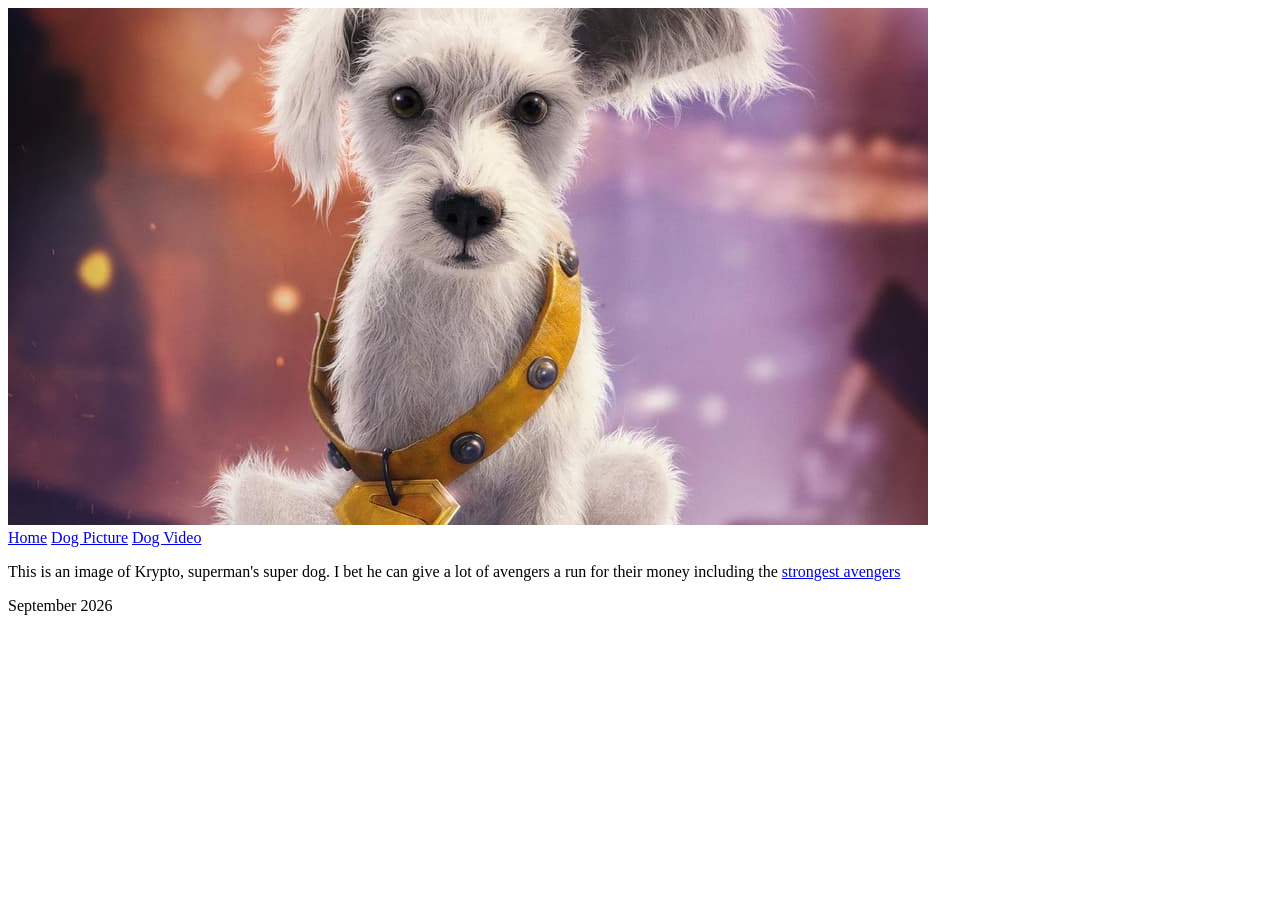
<file: Dog.html>
<!DOCTYPE HTML>
<html lang = en>
	<head>
		<title> Krypto</title>
		<meta charset = "utf-8">
	</head>
	<body>
		<img src = "Baby-Krypto.jpg"></img>
		<main>
			<nav>
				<a href = "Assignment.html">Home</a>
				<a href = "Dog.html">Dog Picture</a>
				<a href = "Dog_Video.html">Dog Video</a>
			</nav>
			<p>This is an image of Krypto, superman's super dog. I bet he can give a lot of avengers a run for their money
			including the <a href = "Assignment.html" target = "_blank">strongest avengers</a></p>
		</main>
		<footer>
			<p>September 2026</p>
		</footer>
	</body>
</html>
</file>
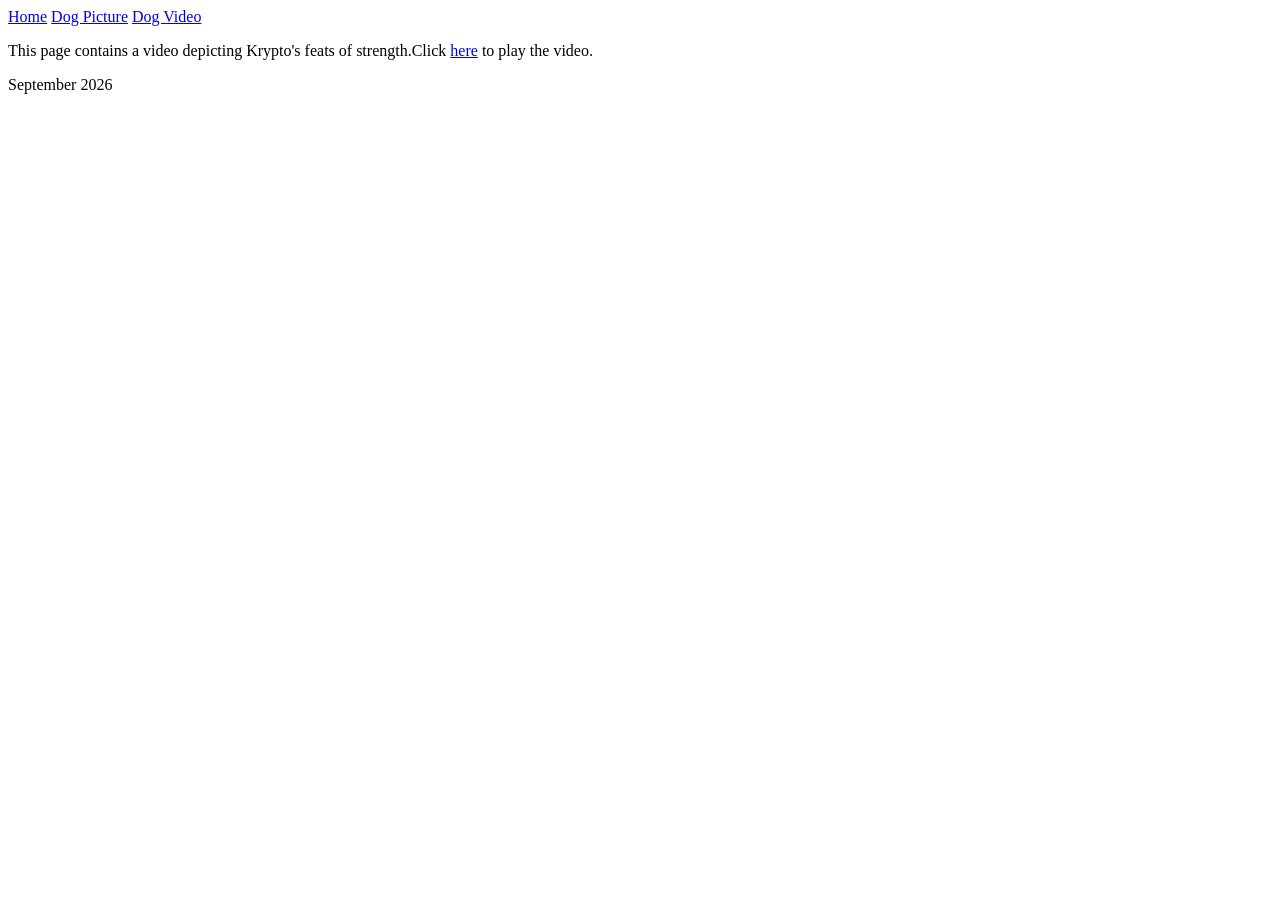
<file: Dog_Video.html>
<!DOCTYPE HTML>
<html lang = en>
	<head>
		<title> Krypto</title>
		<meta charset = "utf-8">
	</head>
	<body>
		<main>
			<nav>
				<a href = "Assignment.html">Home</a>
				<a href = "Dog.html">Dog Picture</a>
				<a href = "Dog_Video.html">Dog Video</a>
			</nav>
			<p>This page contains a video depicting Krypto's feats of strength.Click <a href = "https://youtu.be/orwFFF6IlIQ?si=p-tFchPhGUb4zjtV" target = "_blank">here</a> to play the video.</p>
		</main>
		<footer>
			<p>September 2026</p>
		</footer>
	</body>
</html>
</file>
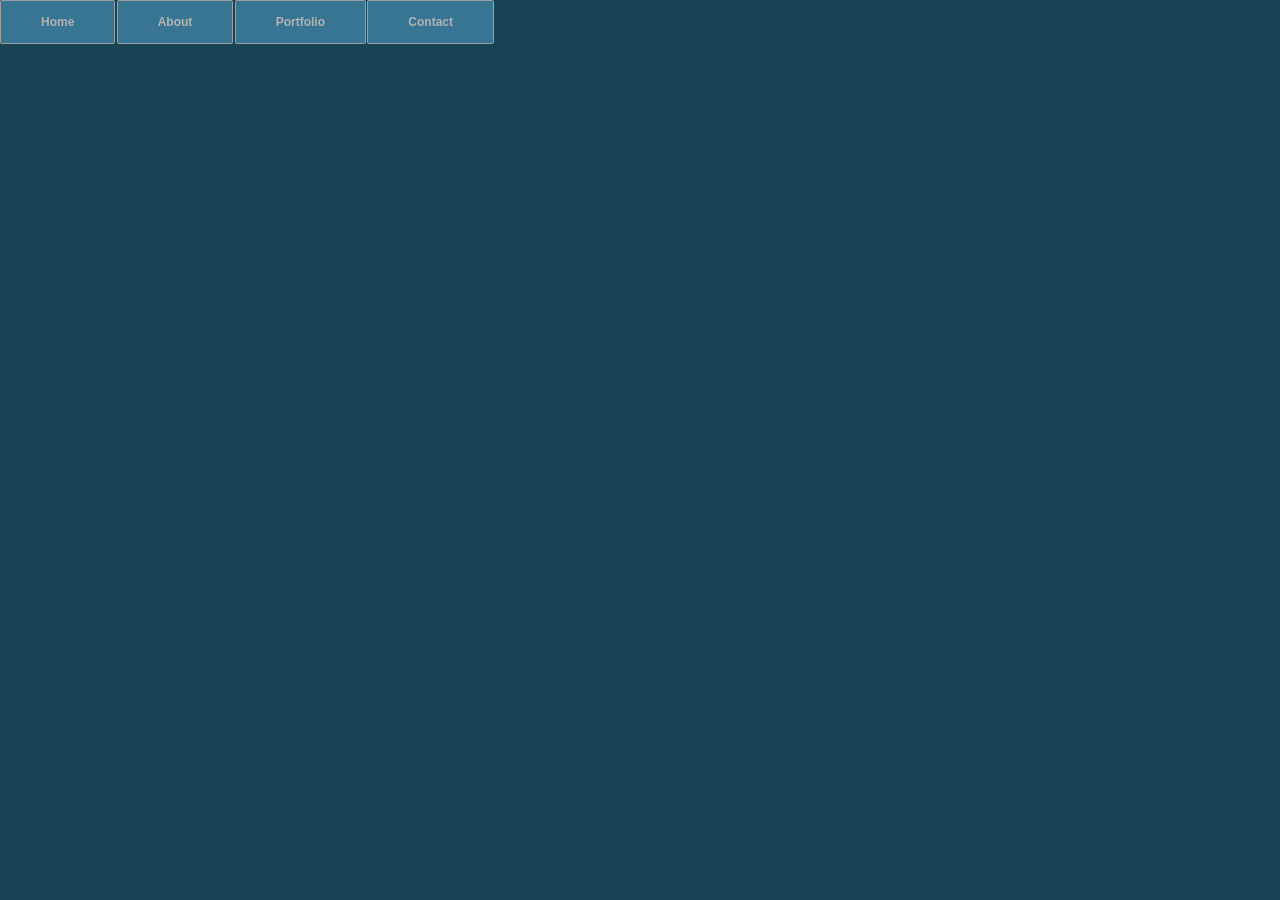
<file: Creating-a-CSS-menu/css_menu_rollover.html>
<!DOCTYPE html>
<html lang="en">
	<head>
		<meta charset="UTF-8">
		<meta name="viewport" content="width=device-width, initial-scale=1.0">
		<title>CSS Drop-down Menu Demo</title>
		<link rel="stylesheet" type="text/css" href="./CSS/menu_rollover.css">
		<script src="" defer></script>
	</head>

	<body>
		<div>
			<div class="wrap">
				<div class="menu-container">
					<ul class="menu">
						<li>Home</li>
						<li>About</li>
						<li>Portfolio
							<ul class="submenu">
								<li>Page 1</li>
								<li>Page 2</li>
								<li>Page 3</li>
								<li>Page 4</li>
							</ul>
						</li>
						<li>Contact</li>
					</ul>
				</div>
			</div>
		</div>
	</body>
</html>
</file>
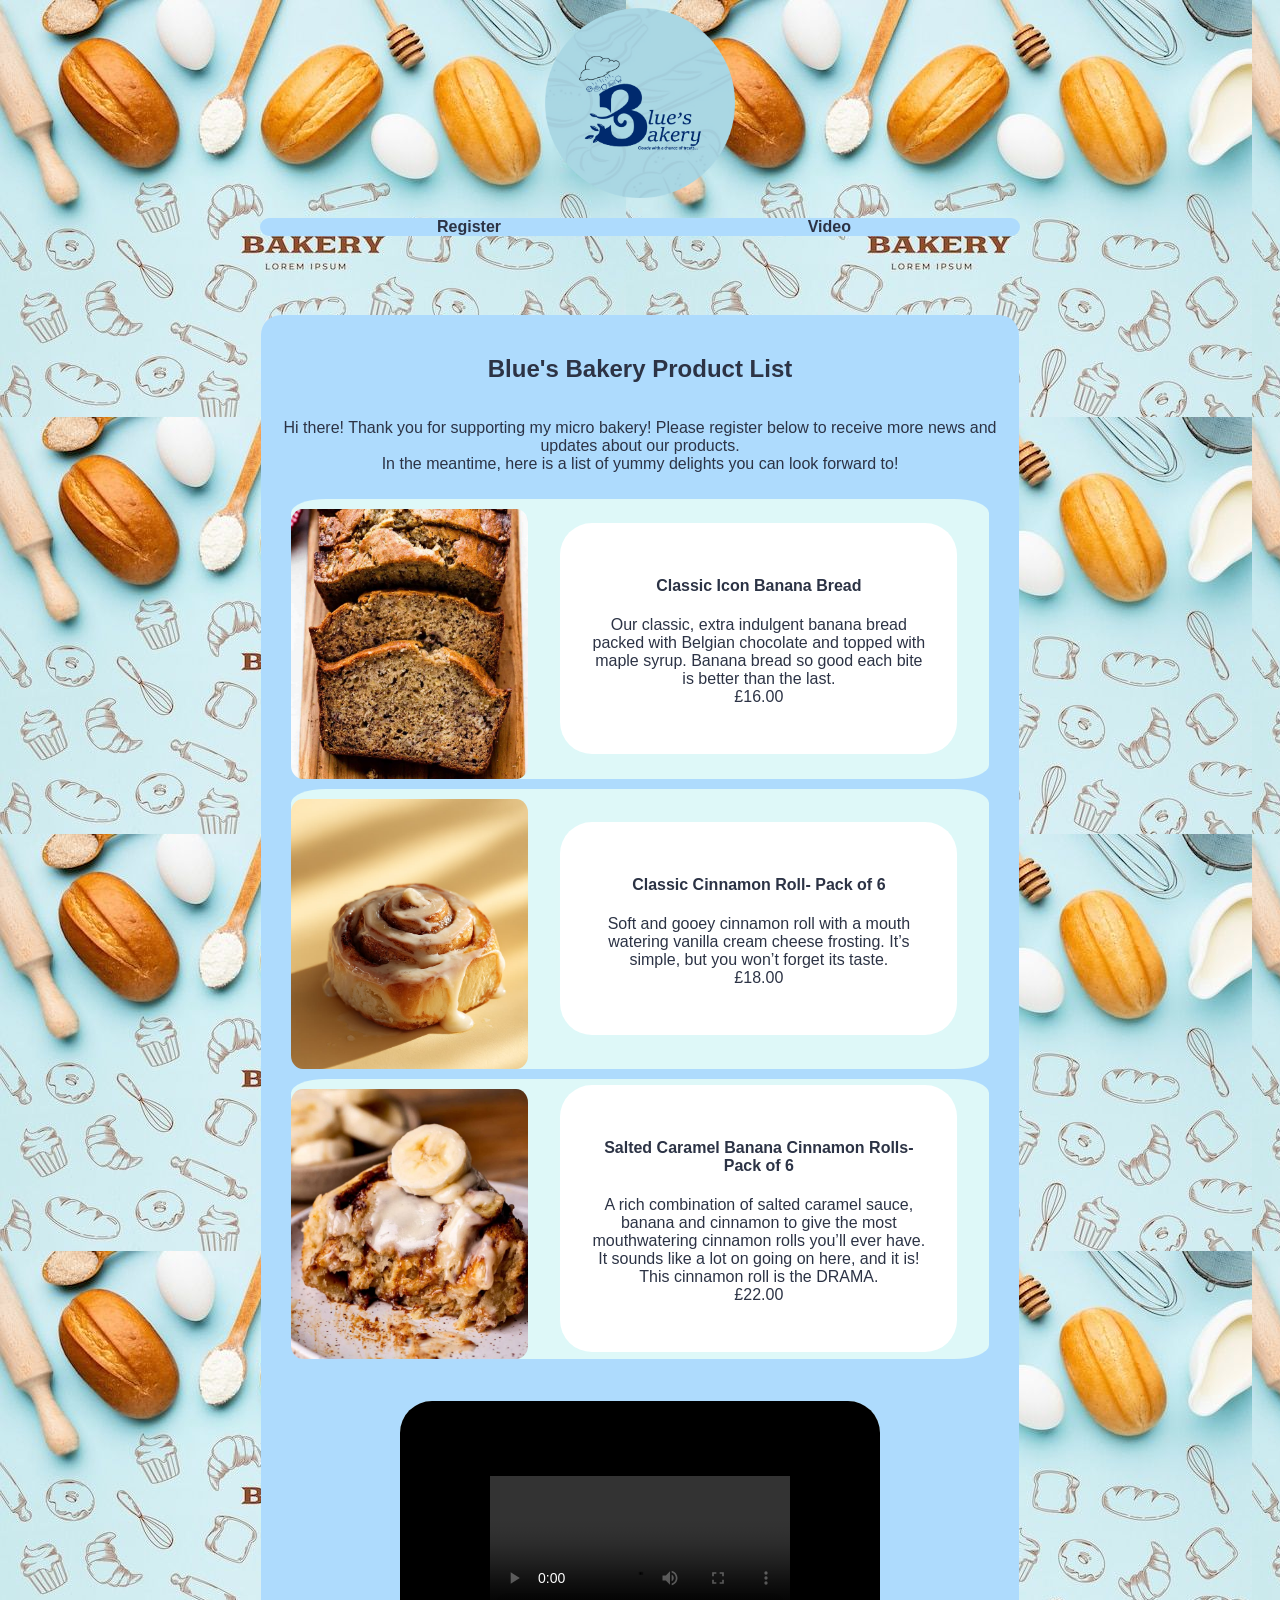
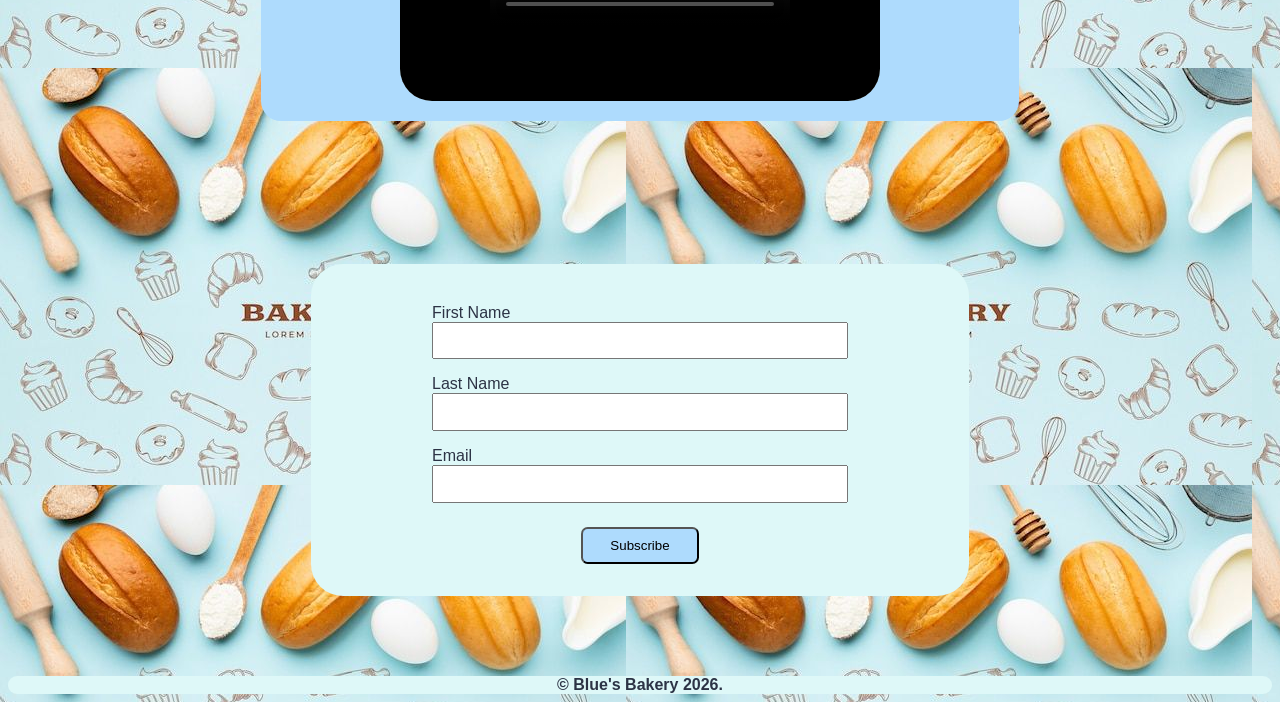
<file: One-Page Website/one_page_website.html>
<!DOCTYPE html>
<html lang="en">
<head>
    <meta charset = "UTF-8">
    <meta name = "viewport" content = "width=device-width, initial-scale=1.0">
    <title>Blue's Bakery</title>
    <link rel = "stylesheet" type = "text/css" href = "style.css">
    <script src = "" defer></script>
</head>
<body>
	<div>
		<header>
			<div class="logo">
				<img src="Images/Blue's_Bakery_logo.png" alt="Comapany logo">
			</div>	
			<nav>
				<ul class="nav_links">
					<a href="#register"><li class="list_items">Register</li></a>
					<a href="#video"><li class="list_items">Video</li></a>
				</ul>
			</nav>
		</header>

		<main>
			<div class="main_section">
				<div class="intro_statement">
					<h2>Blue's Bakery Product List</h2>
					<p>Hi there! Thank you for supporting my micro bakery! Please register below to receive more news and updates about our products.<br> 
					In the meantime, here is a list of yummy delights you can look forward to!
					</p>
				</div>
				<div class="products_catalogue">
					<div>
						<div class="product_container">
							<div class="image_container">
								<img src="Images/Banana_Bread.png" alt="Banana Bread">
							</div>
							<div class="product_description">
								<h4>Classic Icon Banana Bread</h4>
								<p>Our classic, extra indulgent banana bread packed with Belgian chocolate and topped with maple syrup. Banana bread so good each bite is better than the last. <br>£16.00</p>
							</div>
						</div>

						<div class="product_container">
							<div class="image_container">
								<img src="Images/Cinnamon_Roll.png" alt="Classic Cinnamon Roll">
							</div>
							<div class="product_description">
								<h4>Classic Cinnamon Roll- Pack of 6</h4>
								<p>Soft and gooey cinnamon roll with a mouth watering vanilla cream cheese frosting. It’s simple, but you won’t forget its taste. <br>£18.00</p>
							</div>
						</div>

						<div class="product_container">
							<div class="image_container">
								<img src="Images/Salted_Caramel_Cinnamon_Roll.png" alt="Salted caramel cinnamon rolls">
							</div>
							<div class="product_description">
								<h4>Salted Caramel Banana Cinnamon Rolls- Pack of 6</h4>
								<p>A rich combination of salted caramel sauce, banana and cinnamon to give the most mouthwatering cinnamon rolls you’ll ever have. It sounds like a lot on going on here, and it is! This cinnamon roll is the DRAMA. <br>£22.00</p>
							</div>
						</div>
						<aside>
							<div class="video_container">
							<iframe src="Images/Bakery_video.mp4" frameborder="0" width="480" height="300" title="The baking dance" ></iframe>
							</div>
						</aside>
					</div>
				</div>
			</div>

			<div class="form_container">
				<form id="register">
					<div class="input_fields">
						First Name <input type="text" name="First_Name">
					</div>
					<div class="input_fields">
						Last Name <input type="text" name="Last_Name">
					</div>
					<div class="input_fields">
						Email <input type="email" name="Email">
					</div>
					<div class="button_container">
						<button>Subscribe</button>
					</div>
				</form>
			</div>				
		</main>

		<footer>
			&copy; Blue's Bakery 2026.
		</footer>
	</div>
</body>
</file>
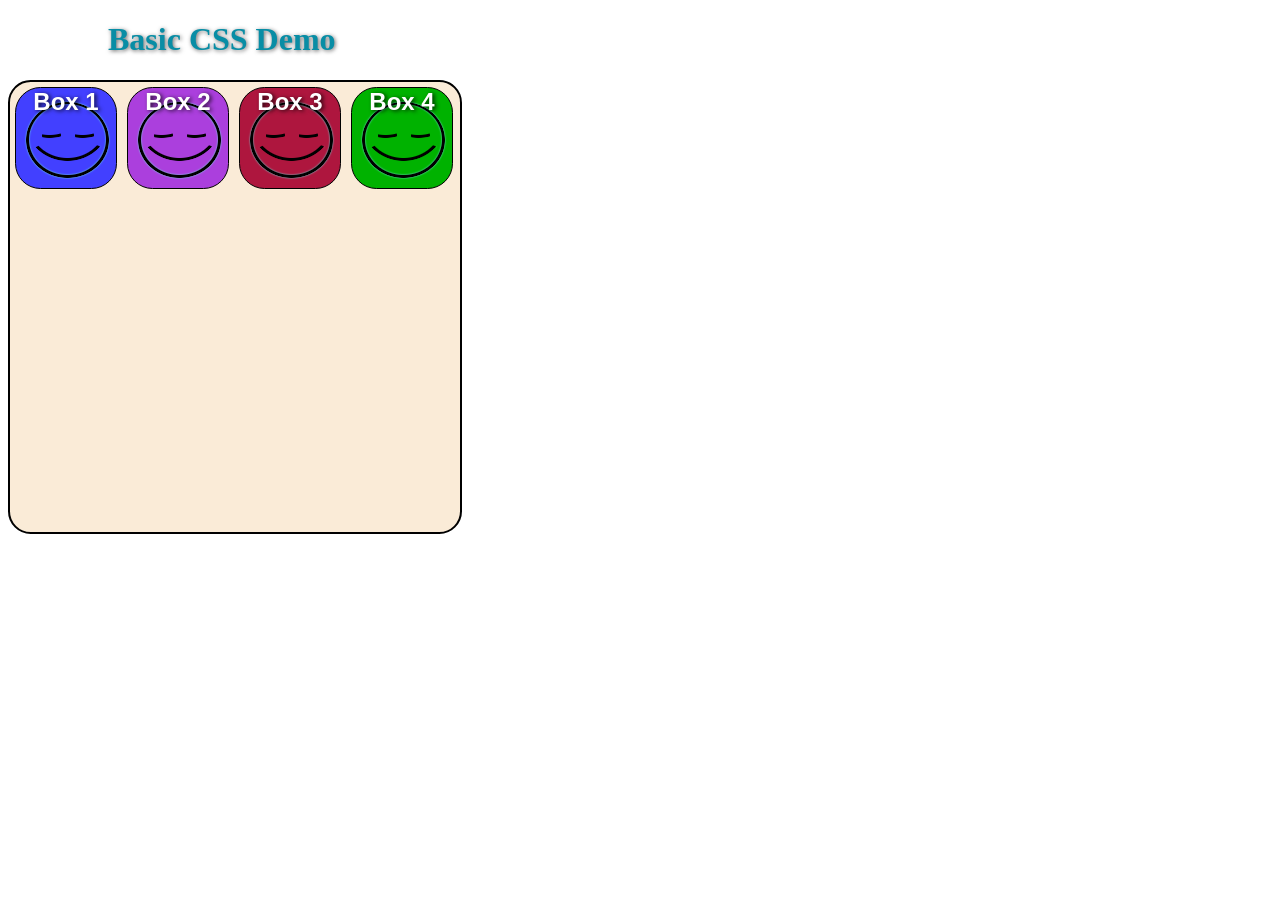
<file: Project_Astro/basic_css_demo_1.html>
<!DOCTYPE html>
<html lang="en">

<head>
	<meta charset="UTF-8">
	<meta name="viewport" content="width=device-width, initial-scale=1.0">
	<title>Basic HTML Template</title>
	<link rel="stylesheet" type="text/css" href="css/basic_style.css">
	<link rel="icon" type="image/x-icon" href="./images/favicon-256x256.png">
	<script src="" defer></script>
</head>

<body>
	<div>
		<h1>Basic CSS Demo</h1>
	</div>

	<div class="container">
		<div class="squares">
			<p>Box 1</p>
		</div>
		<div class="squares">
			<p>Box 2</p>
		</div>
		<div class="squares">
			<p>Box 3</p>
		</div>
		<div class="squares">
			<p>Box 4</p>
		</div>
	</div>
</body>

</html>
</file>
<file: Creating-a-CSS-menu/CSS/menu_rollover.css>
body {
	background: #184352;
}

.wrap {
	top: 0;
	left: 0;
	height: auto;
	width: 100%;
}

.menu-container {
	top: 0;
	left: 0;
	position: absolute;
	width: 100%;
	background-color: #184352;
}

.menu {
	font: bold 12px/18px sans-serif;
	text-align: center;
	display: inline;
	margin: 0;
	padding: 0;
	list-style: none;
}

.menu li {
	color: #B3B3B3;
	display: inline-block;
	margin-right: -2px;
	position: relative;
	padding: 12px 40px;
	border: 1px solid #9D9FA2;
	border-radius: 1.5px;
	background-color: #387593;
	cursor: pointer;
}

.menu li:hover {
	background-color: #5EAFDF;
	color: #fff;
}

.menu li:hover ul {
	display: block;
	opacity: 1;
	/* While hovered, drop-down menu appears
	This also avoids a block-level bug */
	visibility: visible;
}

.submenu {
	padding: 0;
	left: 0;
	position: absolute;
	top: 43.5px;
	width: 125.5px;
	opacity: 0;
	/* While not being hovered, drop-down menu hides
	This also avoids a block-level bug */
	visibility: hidden;
}

.submenu li {
	background-color: #387593;
	display: block;
	color: #B3B3B3;
}

.submenu li:hover {
	color: #fff;
	background-color: #5EAFDF;
}
</file>
<file: One-Page Website/style.css>
body {
	font-family: 'Segoe UI', Tahoma, Geneva, Verdana, sans-serif;
	background-color: #fafcfc;
	color: #2c3345;
	background-image: url(Images/home_image_2.png);
}

.logo {
	max-width: 15%;
	height: auto;
	margin: 0 auto;
}

.logo img {
	width: 100%;
	height: auto;
	object-fit: cover;
}

nav {
	display: flex;
	justify-content: center;
	margin-bottom: 0;
}

.nav_links {
	display: flex;
	justify-content:space-around;
	width: 57%;
	background-color: #aedbfd;
	border-radius: 2em;
}

ul {
	list-style-type: none;
}

a {
	text-decoration: none;
}

.list_items {
	color: #2c3345;
	font-size: 16px;
	font-weight: 700;
	padding-right: 2em;
}

main {
	display: flex;
	flex-direction: column;
	align-items: center;
	margin-top: 0;
}

.main_section {
	display: flex;
	flex-direction: column;
	background-color: #aedbfd;
	padding: 20px;
	border-radius: 20px;
	margin: 5% 20% 5% 20%;
}

.intro_statement {
	display: flex;
	flex-direction: column;
	align-items: center;
}

.intro_statement p {
	text-align: center;
}

.products_catalogue {
	display: flex;
	flex-direction: column;
}

.product_container {
	display: flex;
	align-items: center;
	margin: 10px;
	background-color: #def8f8;
	border-radius: 5%;
}

.image_container {
	display: flex;
	flex-direction: column;
	align-items: center;
	margin: 10px 0 0 0;
	width: 50%;
	height: 30vmin;
}

.image_container img{
	width:100%;
	height: 100%;
	object-fit: cover;
	border-radius: 5%;
}

.product_description {
	margin: 0 2em 0 2em;
	padding: 2em;
	width: 70%;
	text-align: center;
	background-color: #fff;
	border-radius: 2em;
}

aside {
	display: flex;
	flex-direction: column;
	align-items: center;
}

.video_container {
	display: flex;
	flex-direction: column;
	align-items: center;
	margin: 2em 0 0 0;
	background-color: #aedbfd;
	width: 60%;
}

.video_container iframe {
	background-color: #def8f8;
	border-radius: 2em;
}

.form_container {
	width: 47%;
	background-color: #def8f8;
	margin: 5em;
	border-radius: 2em;
	padding: 2em;
}

.form_container form {
	display: flex;
	flex-direction: column;
	align-items: center;
}

.input_fields {
	width: 70%;
	margin: .5em;
}

.input_fields input {
	width: 99%;
	display: flex;
	padding: .7em 0 .7em 0;
}

.button_container {
	width: 20%;
	margin-top: 1em;
	display: flex;
	justify-content: center;
}

.button_container button {
	background-color: #aedbfd;
	width: 100%;
	border-radius: .5em;
	padding: .7em;
}

footer {
	display: flex;
	flex-direction: column;
	align-items: center;
	background-color: #def8f8;
	border-radius: 1em;
	font-weight: 777;
}
</file>
<file: Project_Astro/css/basic_style.css>
body {
	background-color: #fff;
}

h1 {
	color: rgba(8, 141, 165, 1);
	margin-left: 100px;
	text-shadow: 1px .5px 4px rgba(0, 0, 0, 0.6);
}

.container {
	width: 450px;
	height: 450px;
	background-color: #faebd7;
	border: 2px solid black;
	border-radius: 5%;
}

/* SELECT ALL SQUARES IN THE ARRAY */
.container .squares:nth-child(-n+4) {
	background-image: url("../images/icons/icons.png");
	color: #fff;
	float: left;
	width: 100px;
	height: 100px;
	margin: 5px;
	border: 1px solid black;
	border-radius: 25%;
	cursor: pointer;
	transition: transform 2.5s ease-in-out;
}

/* SELECT ALL PARAGRAPHS IN THE ARRAY */
.squares:nth-child(-n+4) p{
	font-family: "Helvetica Neue", Helvetica, Arial, sans-serif;
	font-size: 1.5em;
	font-weight: 900;
	text-align: center;
	margin: 0;
	text-shadow: 2px 1px 4px rgba(0, 0, 0, 0.8);
}

.squares:nth-child(1) {
	background: #4240ff;
}

.squares:nth-child(2) {
	background: #ab3fdd;
}

.squares:nth-child(3) {
	background: #ae163e;
}

.squares:nth-child(4) {
	background: #00b200;
}

/* HOVER, TRANSLATE AND TRANSFORM EFFECTS */
.container .squares:nth-child(-n+4):hover {
	background-image: url("../images/icons/icons2.png");
	transform: scale(.5);
	animation-name: race;
	animation-duration: 2.5s;
	animation-iteration-count: infinite;
	animation-timing-function: cubic-bezier(2.5, .2, .3, 2);
}

.squares:nth-child(1):hover {
	background: #13b4ff;
}

.squares:nth-child(2):hover {
	background: #d861af;
}

.squares:nth-child(3):hover {
	background: #81205f;
}

.squares:nth-child(4):hover {
	background: #77b800;
}

/* ANIMATION EFFECT */
@keyframes race {
	0%, 100% {
		transform: translateY(0px);
		background-image: url("../images/icons/icons2.png");
	}
	50% {
		transform: translateY(300px);
	}
}
</file>
